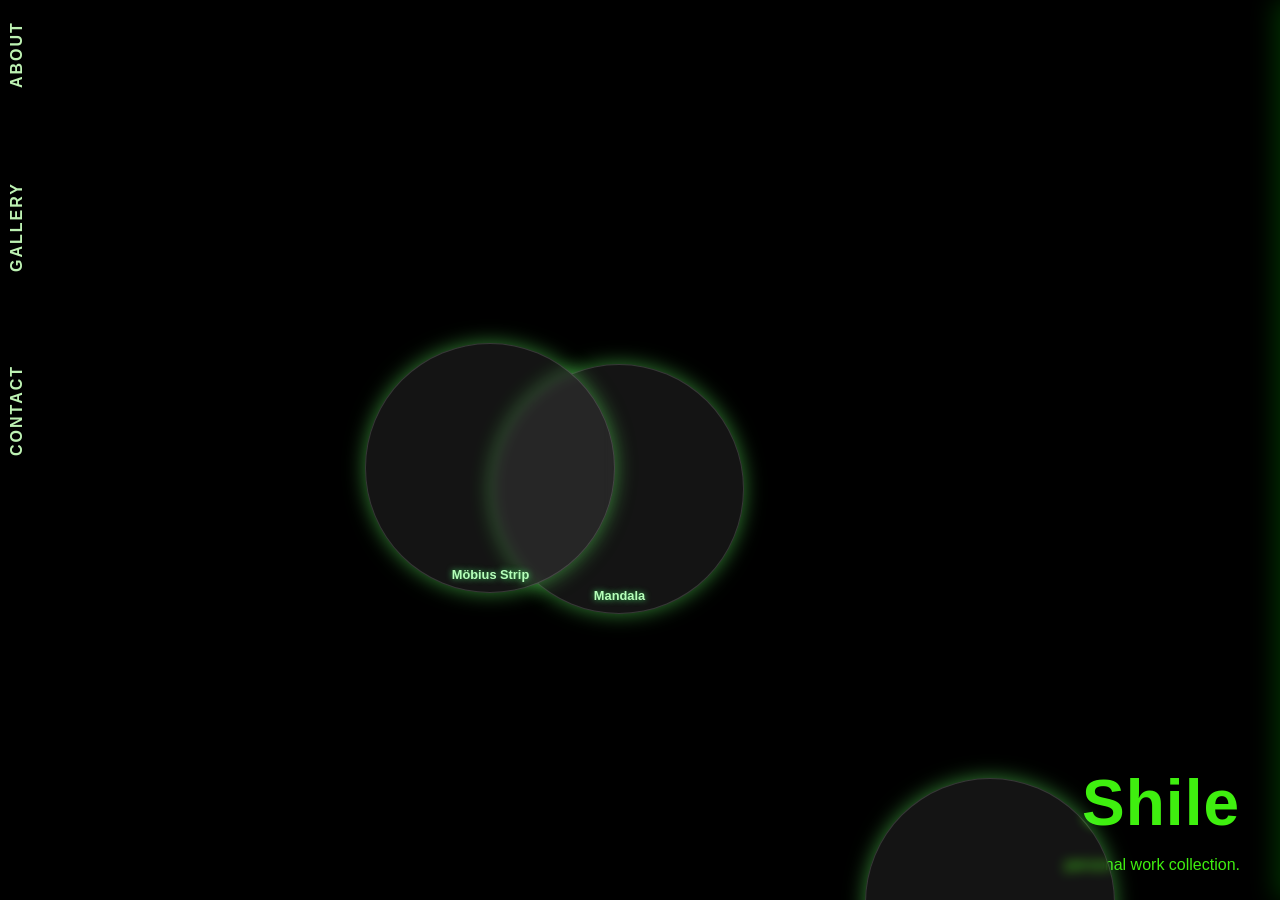
<file: index.html>
<!DOCTYPE html>
<html lang="en">
<head>
  <meta charset="utf-8" />
  <meta name="viewport" content="width=device-width, initial-scale=1" />
  <title>Hero Video Example</title>
  <link rel="stylesheet" href="style.css" />
</head>
<body>

  <header>
  <nav class="side-nav">
    <a href="#" class="about-btn">ABOUT</a>
    <a href="gallery.html" class="gallery-btn">GALLERY</a>
    <a href="#" class="contact-btn">CONTACT</a>

  </nav>
</header>


  <section class="hero">
  <video 
    class="hero-video" 
    autoplay 
    muted 
    loop 
    playsinline
    preload="auto"
  >
    <source src="MainBackground.mp4" type="video/mp4">
  </video>

  <div class="hero-overlay"></div>

  <div class="hero-content">
    <h1>Shile</h1>
    <p>personal work collection.</p>
  </div>
  </section>

<div class="floating-orbs">
  <div class="orb" onclick="location.href='Mandala.html'">
    <video src="Mandala.mp4" autoplay loop muted playsinline></video>
    <div class="orb-title">Mandala</div>
  </div>

  <div class="orb" onclick="location.href='Homogenization.html'">
    <video src="Homogenization.mp4" autoplay loop muted playsinline></video>
    <div class="orb-title">Homogenization</div>
  </div>

  <div class="orb" onclick="location.href='Möbius Strip.html'">
    <video src="TDMovieOut. (1).mp4" autoplay loop muted playsinline></video>
    <div class="orb-title">Möbius Strip</div>
  </div>
</div>

<script>
const orbs = document.querySelectorAll('.orb');

orbs.forEach(orb => {
  const x = Math.random() * 80 + 10;
  const y = Math.random() * 80 + 10;

  orb.style.left = x + 'vw';
  orb.style.top = y + 'vh';

// speed
  const duration = Math.random() * 4 + 4;
  orb.style.animationDuration = duration + 's';
});
</script>
<!-- about me -->
<div id="about-overlay"></div>

<div id="about-panel">
  <div class="about-content">
    <button class="about-close">✕</button>
    <h2>ABOUT ME</h2>
    <p>
      Hi, I'm Shile.<br><br>
      I am a current student majoring in Digital Art Computing at Goldsmiths University. I am proficient in using  <strong>TouchDesigner</strong> and <strong>Arena </strong>to create immersive digital art works that integrate audio and visuals. <br>
      Driven by my passion for electronic music, I also utilize <strong>VCV Rack</strong> to produce experimental audio and combine with visual dynamics effect to create real-time interactive experiences.
      <br><br>
      I hope this personal portfolio can fully present my creative style, allowing viewers to better understand the concepts and meanings behind the works and generate their own interpretations from them.<br><br>
      Thank you for your reading, look forward to your evaluation.
    </p>
  </div>
</div>

<!-- contact -->
<div id="contact-overlay"></div>

<div id="contact-modal">
  <div class="contact-content">
    <h2>CONTACT</h2>

    <p>
      📧 Email：<br>
      <a href="mailto:shile@email.com">shilechen369@gmail.com</a>
    </p>

    <p>
      📞 Phone：<br>
      <a>+86 137 1003 3154</a>
    </p>

    <p>
      📷 Instagram：<br>
      <a href="https://www.instagram.com/green.shile/" target="_blank">
        @green.shile
      </a>
    </p>
  </div>
</div>
<script src="script.js"></script>


</body>

</html>
</file>
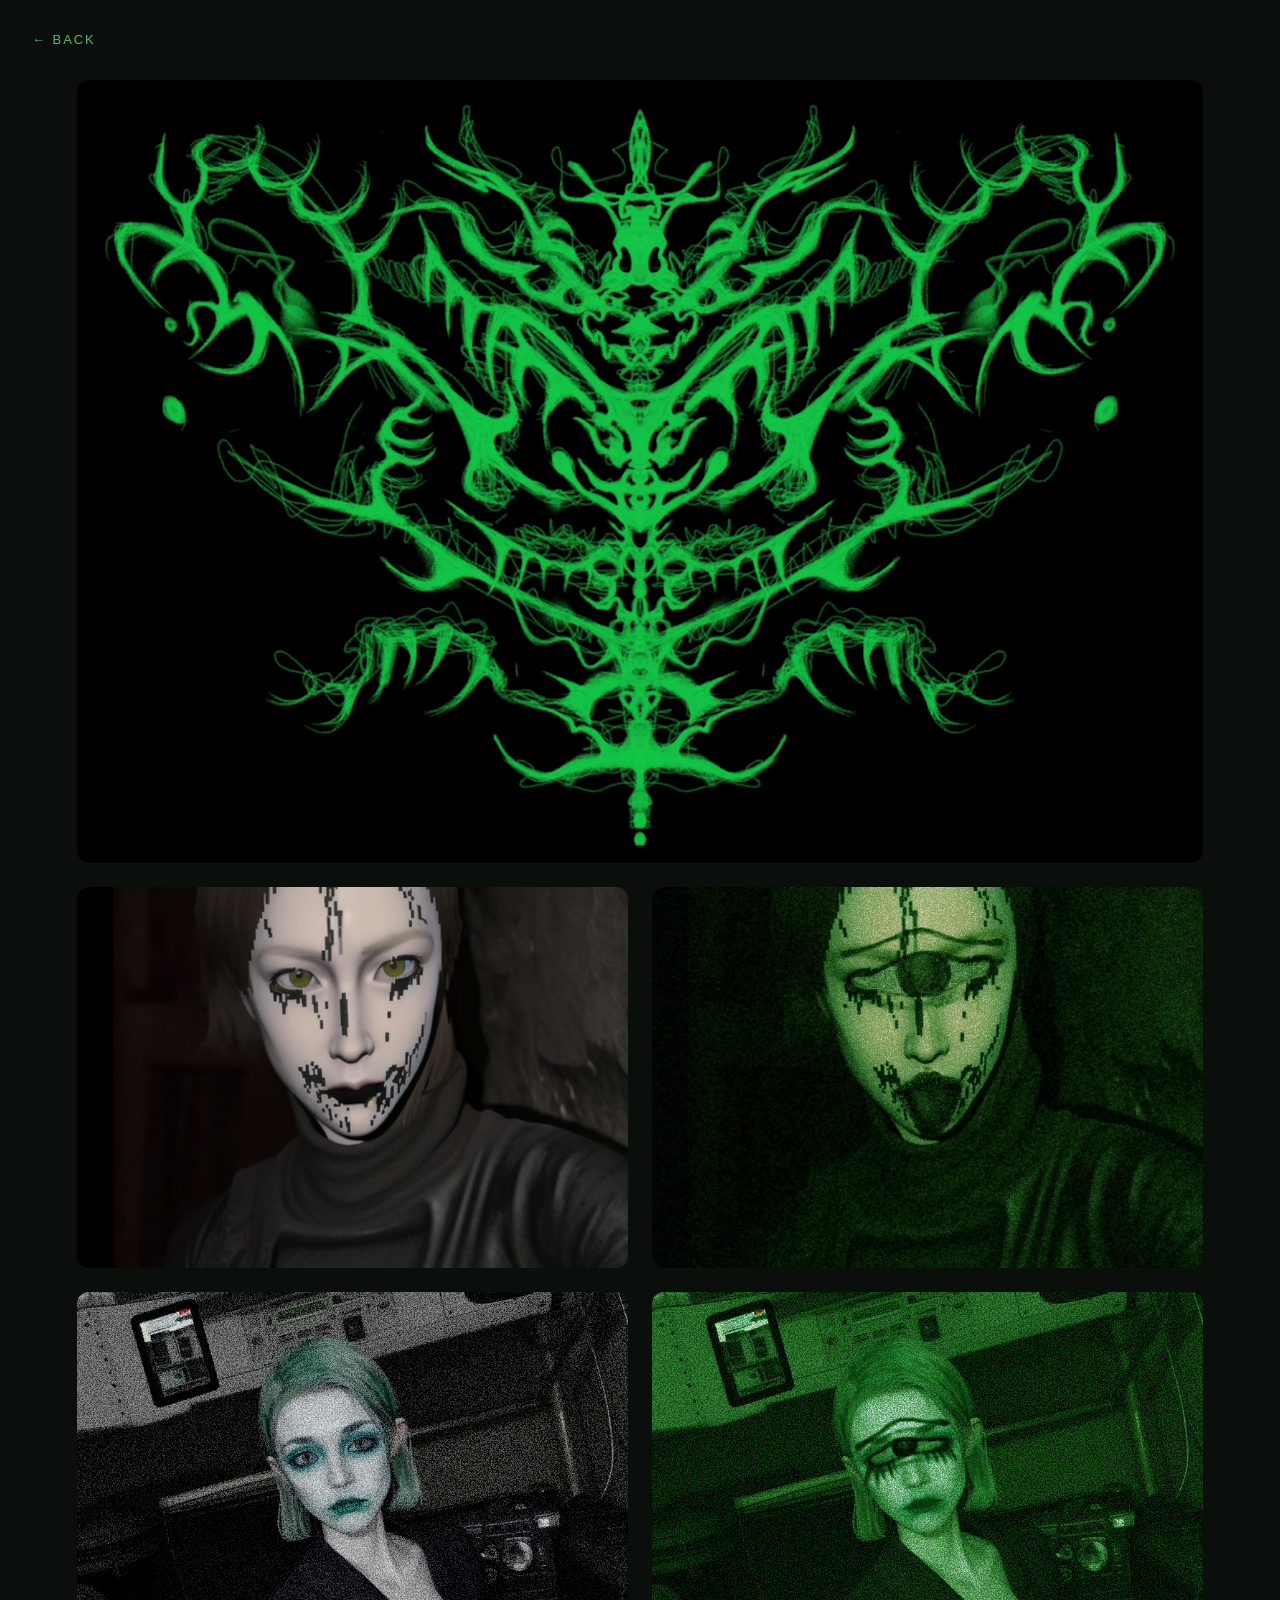
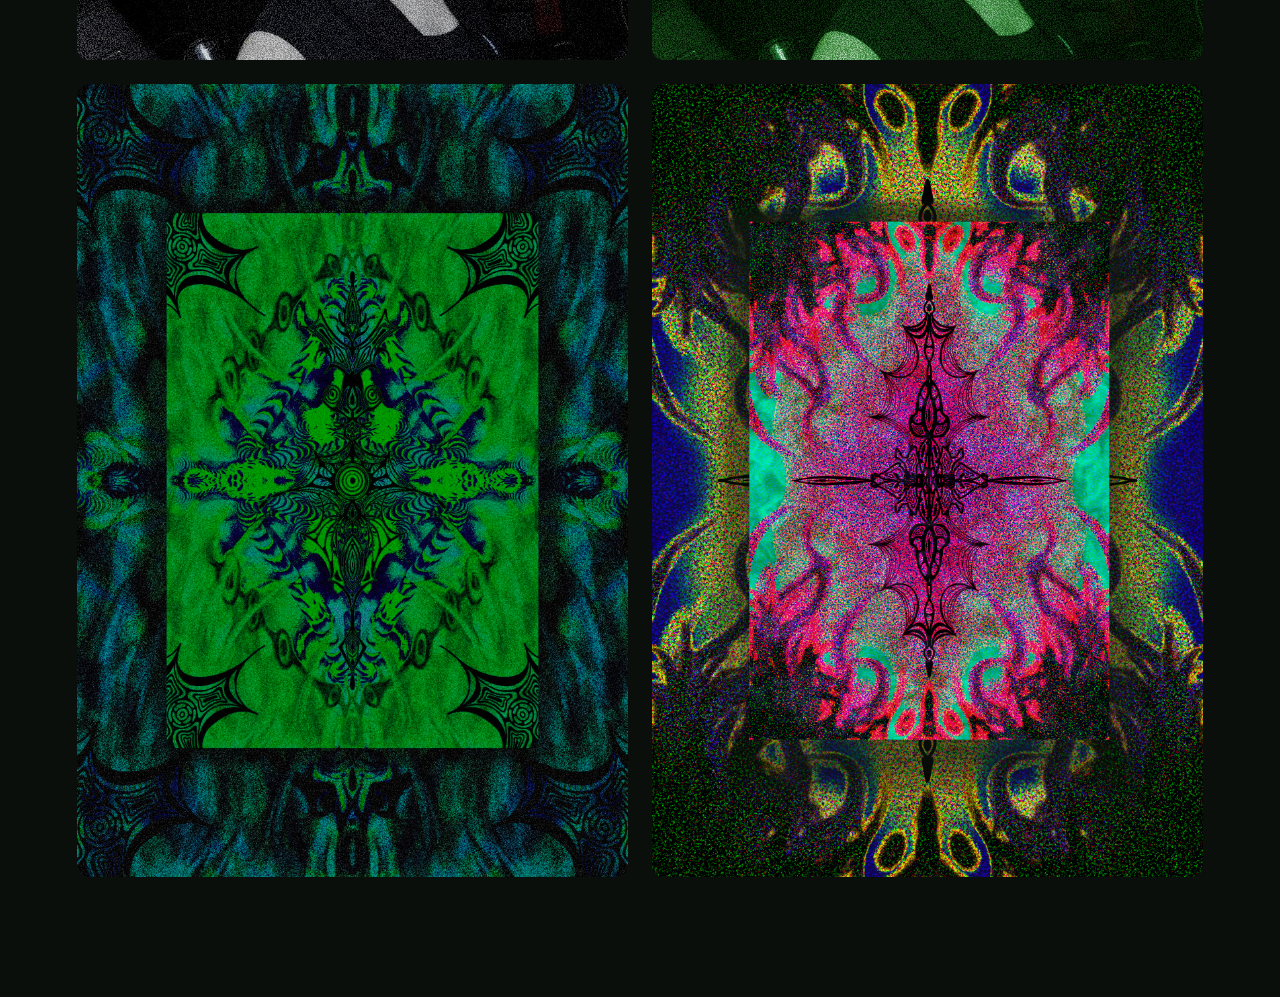
<file: gallery.html>
<!DOCTYPE html>
<html lang="en">
<head>
  <meta charset="utf-8" />
  <meta name="viewport" content="width=device-width, initial-scale=1" />
  <title>Gallery</title>
  <link rel="stylesheet" href="gallery.css" />
</head>
<body>

  <div class="gallery-page">

    <a href="index.html" class="back">← BACK</a>

    <div class="gallery-grid">

      <!-- Each art work -->
       <div class="gallery-item gallery-item--featured">
        <img src="Totem.png" alt="Artwork 01">
      </div>

      <div class="gallery-item">
        <img src="O Cyclopia.png" alt="Artwork 01">
      </div>

      <div class="gallery-item">
        <img src="Cyclopia.jpg" alt="Artwork 02">
      </div>

      <div class="gallery-item">
        <img src="O1 Cyclopia.jpg" alt="Artwork 03">
      </div>

      <div class="gallery-item">
        <img src="Cyclopia1.png" alt="Artwork 04">
      </div>

       <div class="gallery-item">
        <img src="procreat mandala green.jpg" alt="Artwork 05">
      </div>

      <div class="gallery-item">
        <img src="pink.png" alt="Artwork 06">
      </div>

      </div>
      
    </div>

  </div>

</body>
</html>
</file>
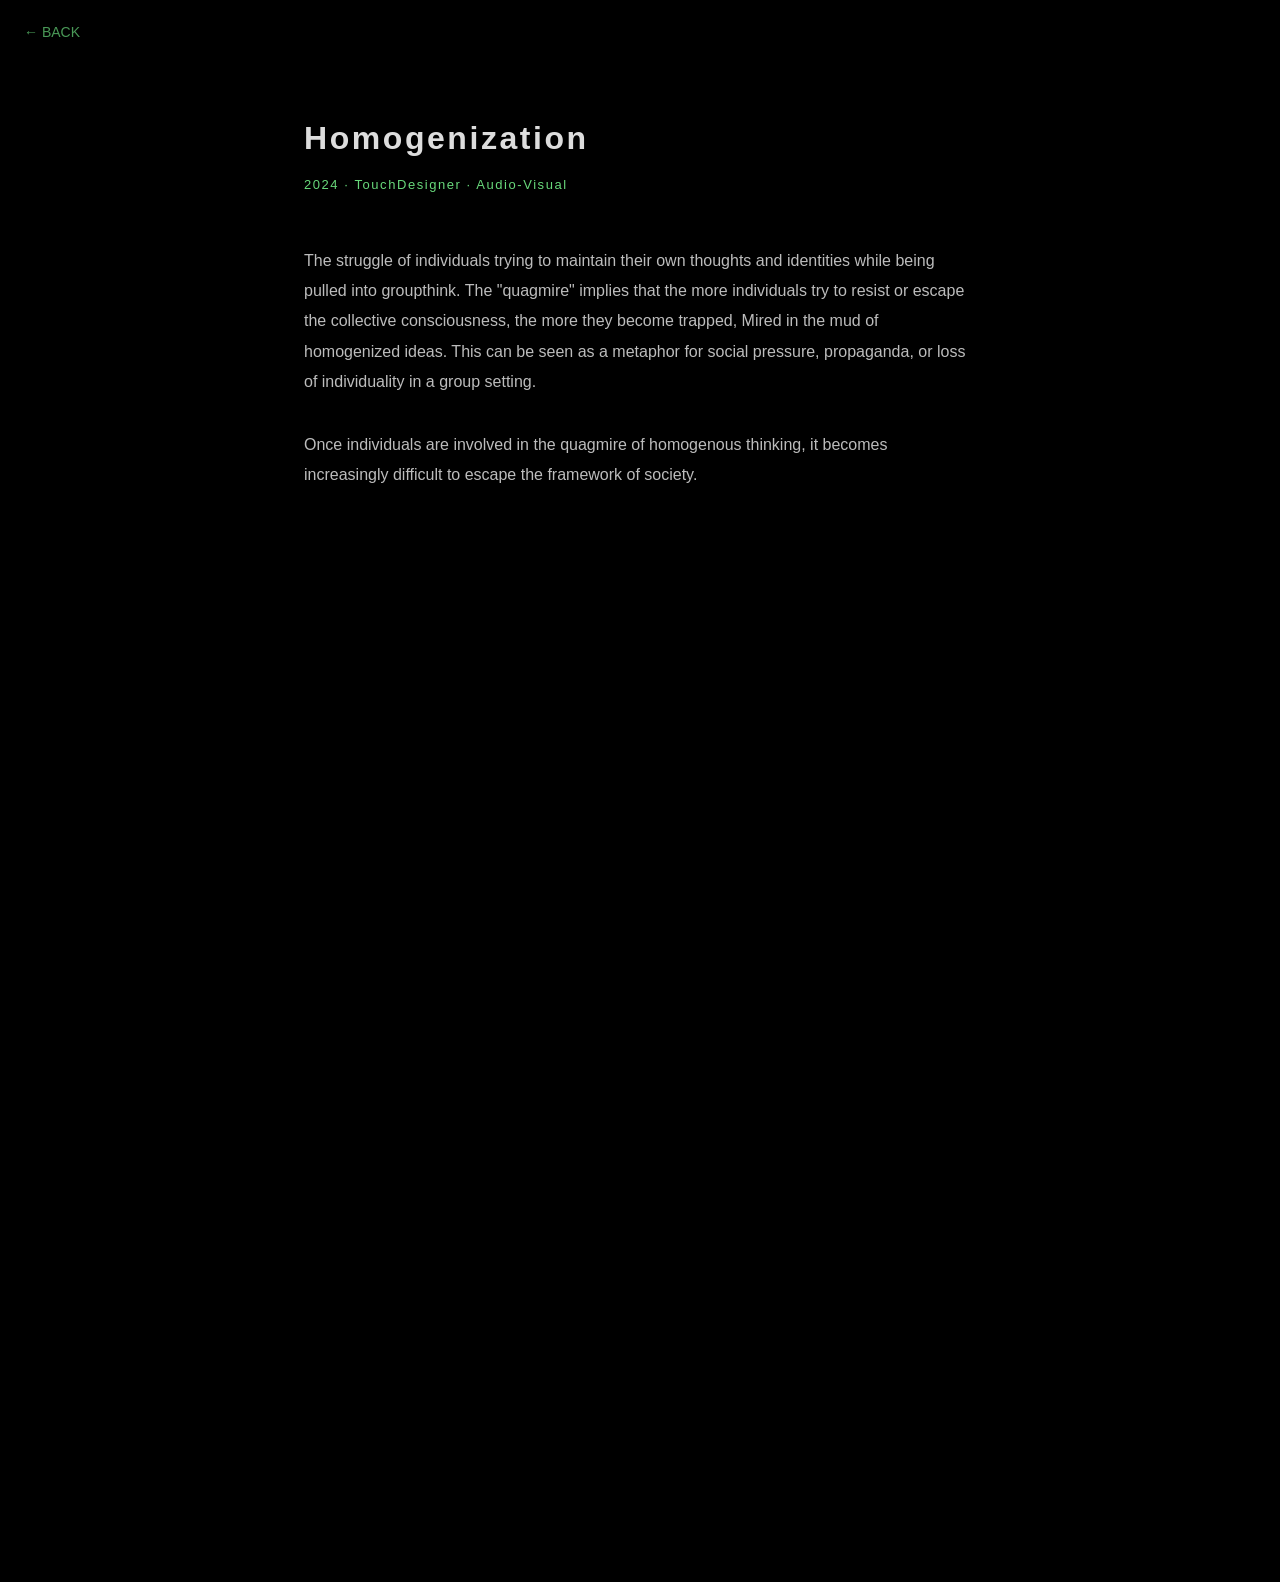
<file: Homogenization.html>
<!DOCTYPE html>
<html lang="en">
<head>
  <meta charset="UTF-8" />
  <meta name="viewport" content="width=device-width, initial-scale=1.0" />
  <title>Homogenization</title>
  <link rel="stylesheet" href="work.css" />
</head>
<body>

<a href="index.html" class="back-btn">← BACK</a>

<section class="work-info">
  <h1>Homogenization</h1>

  <p class="meta">
    2024 · TouchDesigner · Audio-Visual
  </p>

  <p>
    The struggle of individuals trying to maintain their own thoughts and identities while being pulled into groupthink. The "quagmire" implies that the more individuals try to resist or escape the collective consciousness, the more they become trapped, Mired in the mud of homogenized ideas. This can be seen as a metaphor for social pressure, propaganda, or loss of individuality in a group setting.
  </p>

  <p>
    Once individuals are involved in the quagmire of homogenous thinking, it becomes increasingly difficult to escape the framework of society.
  </p>
</section>

<!-- vedie -->
<section class="work-hero">
  <video
    src="Homogenization.mp4"
    autoplay
    muted
    loop
    playsinline
  ></video>
</section>

</body>
</html>
</file>
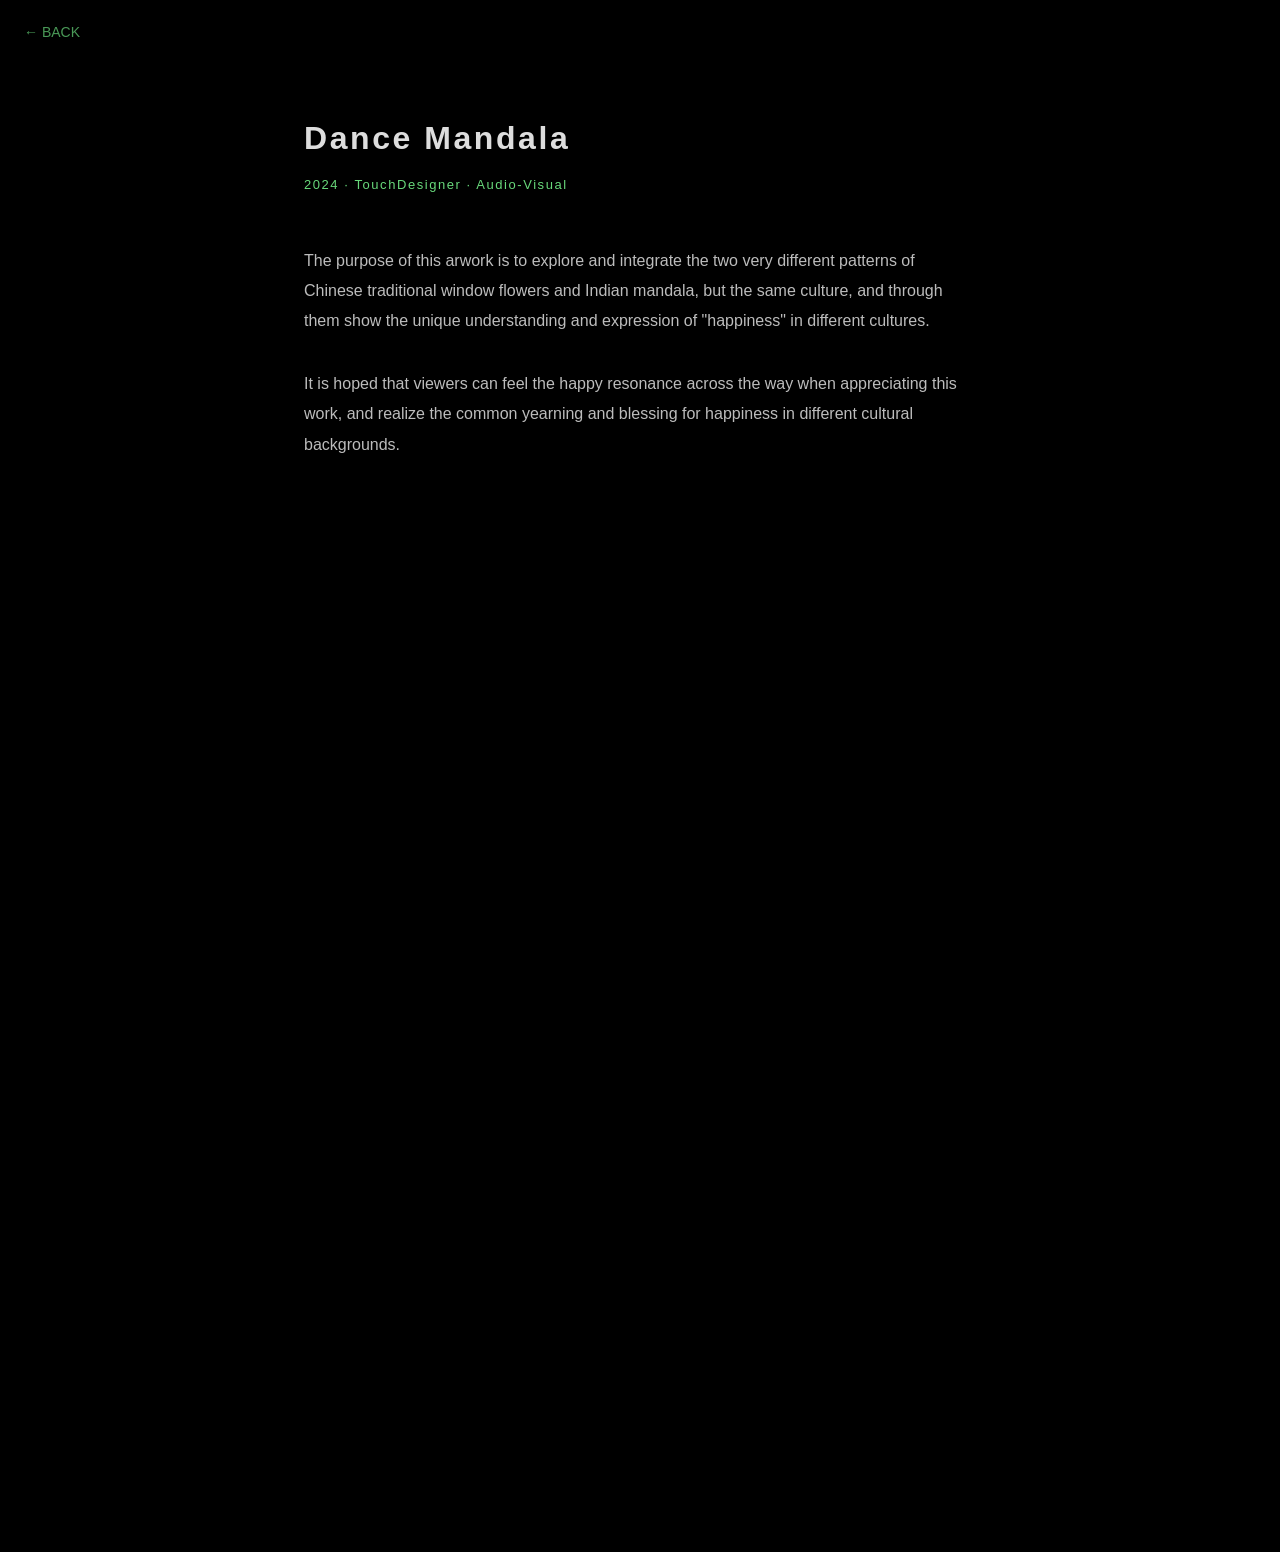
<file: Mandala.html>
<!DOCTYPE html>
<html lang="en">
<head>
  <meta charset="UTF-8" />
  <meta name="viewport" content="width=device-width, initial-scale=1.0" />
  <title>Project One – Shile</title>
  <link rel="stylesheet" href="work.css" />
</head>
<body>

<a href="index.html" class="back-btn">← BACK</a>

<section class="work-info">
  <h1>Dance Mandala</h1>

  <p class="meta">
    2024 · TouchDesigner · Audio-Visual
  </p>

  <p>
    The purpose of this arwork is to explore and integrate the two very different patterns of Chinese traditional window flowers and Indian mandala, but the same culture, and through them show the unique understanding and expression of
"happiness" in different cultures.
  </p>

  <p>
    It is hoped that viewers can feel the happy resonance across the way when appreciating this work, and realize the common yearning and blessing for happiness in different cultural backgrounds.
  </p>
</section>

<!-- vedie -->
<section class="work-hero">
  <video
    src="Mandala.mp4"
    autoplay
    muted
    loop
    playsinline
  ></video>
</section>

</body>
</html>
</file>
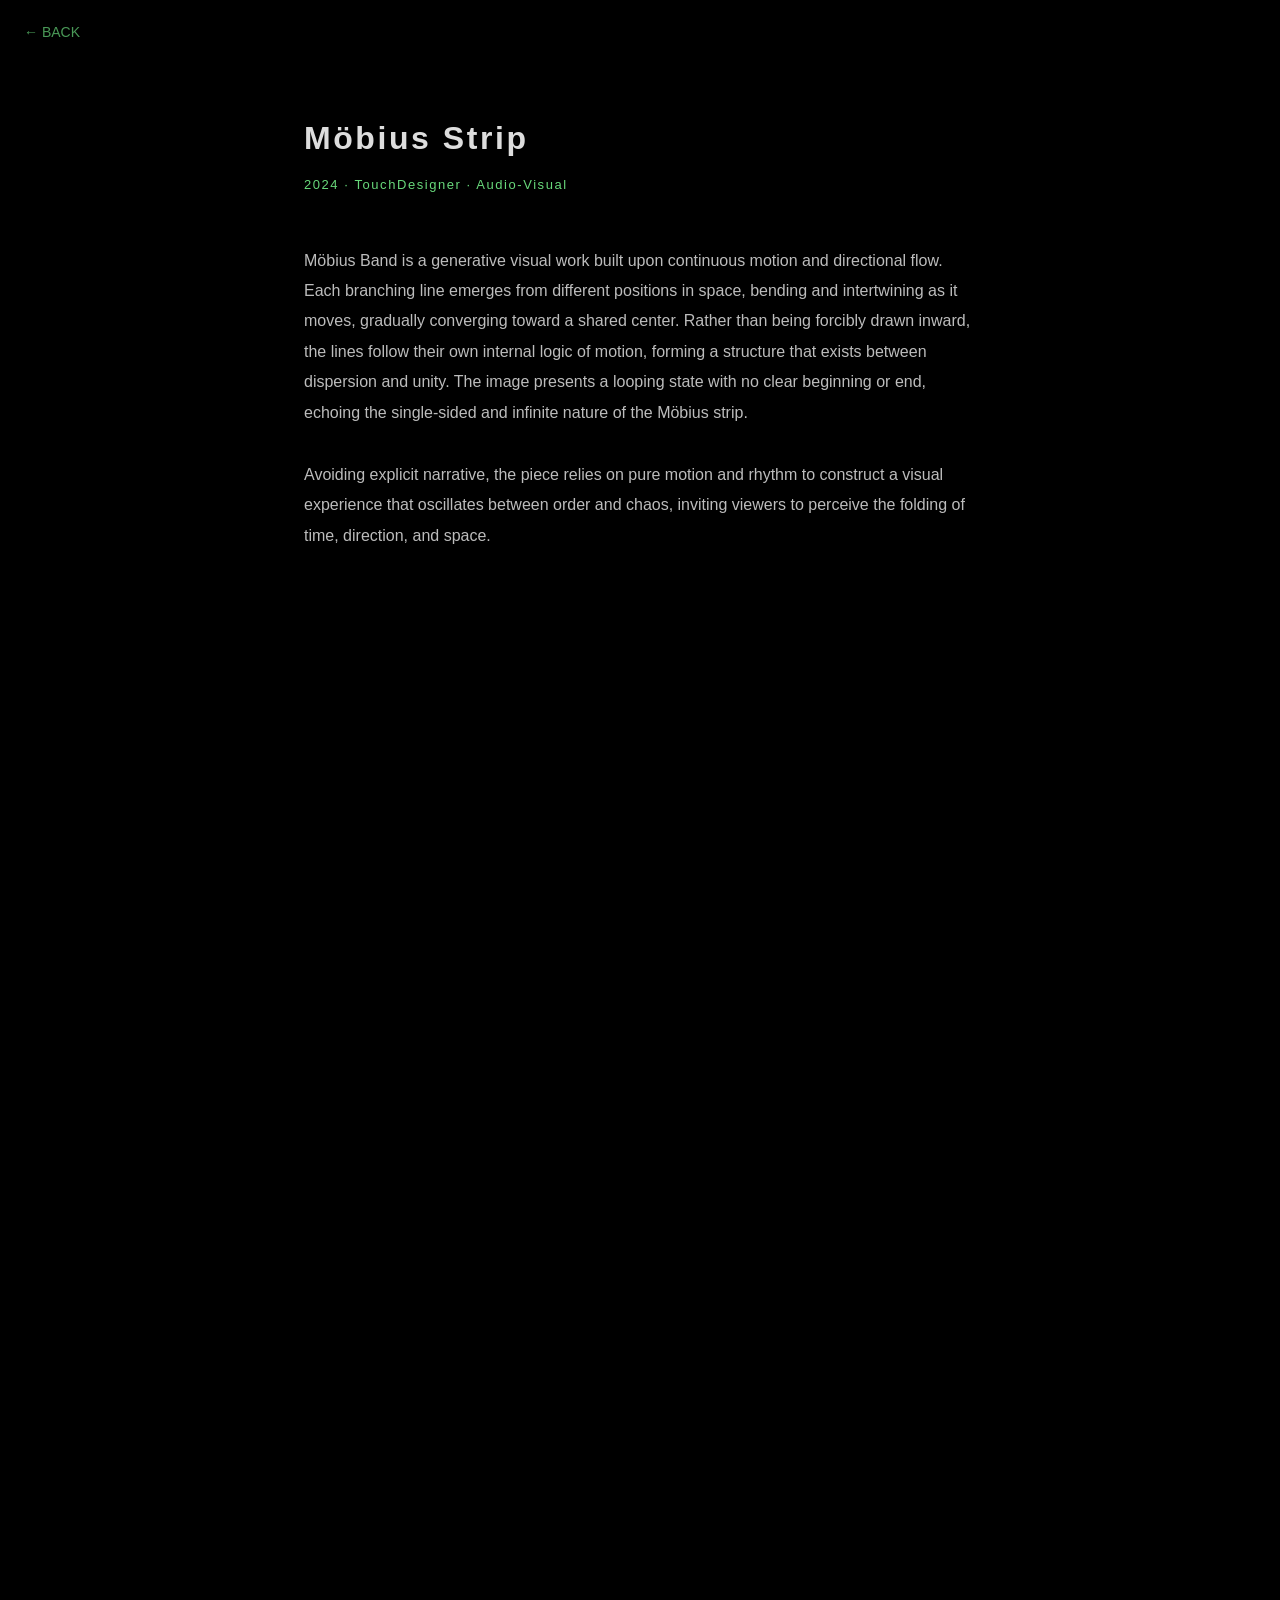
<file: Möbius Strip.html>
<!DOCTYPE html>
<html lang="en">
<head>
  <meta charset="UTF-8" />
  <meta name="viewport" content="width=device-width, initial-scale=1.0" />
  <title>Möbius Strip</title>
  <link rel="stylesheet" href="work.css" />
</head>
<body>

<a href="index.html" class="back-btn">← BACK</a>

<section class="work-info">
  <h1>Möbius Strip</h1>

  <p class="meta">
    2024 · TouchDesigner · Audio-Visual
  </p>

  <p>
    Möbius Band is a generative visual work built upon continuous motion and directional flow. Each branching line emerges from different positions in space, bending and intertwining as it moves, gradually converging toward a shared center. Rather than being forcibly drawn inward, the lines follow their own internal logic of motion, forming a structure that exists between dispersion and unity. The image presents a looping state with no clear beginning or end, echoing the single-sided and infinite nature of the Möbius strip.
  </p>

  <p>
    Avoiding explicit narrative, the piece relies on pure motion and rhythm to construct a visual experience that oscillates between order and chaos, inviting viewers to perceive the folding of time, direction, and space.
  </p>
</section>

 <!-- vedie -->
<section class="work-hero">
  <video
    src="TDMovieOut. (1).mp4"
    autoplay
    muted
    loop
    playsinline
  ></video>
</section>

</body>
</html>
</file>
<file: style.css>
* { box-sizing: border-box; }
body {
  margin: 0;
  font-family: "Helvetica", Arial, sans-serif;
  background: #000;
  color: #3fef0f;
}

header {
  position: absolute;
  z-index: 30;
  top: 20px;
  left: 40px;
  right: 40px;
  display: flex;
  justify-content: space-between;
  align-items: center;
}

header .logo, header nav { pointer-events: auto; }
header nav a {
  color: #16f66f;
  margin-left: 28px;
  text-decoration: none;
  font-size: 14px;
  opacity: 0.95;
}

.hero {

  height: calc(var(--vh, 1vh) * 100);
}


.hero-video {
  position: absolute;
  top: 50%;
  left: 50%;
  width: 100%;
  height: 100%;
  transform: translate(-50%, -50%);
  object-fit: cover;
  z-index: 1;
  filter: brightness(0.7); 
}

.hero-overlay {
  position: absolute;
  z-index: 2;
  inset: 0;
  background: rgba(0,0,0,0.25);
}

.hero-content {
  position: absolute;
  z-index: 5;
  text-align: right;
  right: 40px;
  bottom: 10px;
  transform-origin: bottom right;
}
.hero-content h1 {
  font-size: clamp(28px, 6vw, 64px);
  margin: 0 0 12px 0;
  letter-spacing: 1px;
}

.side-nav {
  position: fixed;
  top: 0;
  left: 0;
  padding: 0;
  margin: 0;
  
  display: flex;
  flex-direction: column;
  gap: 50px;

  z-index: 50;
}

.side-nav a {
  position: relative;
  transform: rotate(-90deg);
  transform-origin: top left;
  
  display: inline-block;
  padding: 8px 12px;
  margin: 0;
  
  color: #c8ffbd;
  font-weight: 600;
  letter-spacing: 2px;
  font-size: 1rem;

   margin-top: 100px;
   z-index: 2; 
}

.side-nav a::before {
  content: "";
  position: absolute;
  inset: 0;
  background: rgba(0,0,0,0.9);
  z-index: -1;
}

.side-nav a:hover::before {
  background: rgba(0,255,0,0.25);
}

.side-nav a:hover::before {
  transform: scaleX(1);
}

@media (max-width: 700px) {
  .hero { height: 65vh; }
  .hero-content h1 { font-size: 28px; }
}

.floating-orbs {
  position: fixed;
  top: 0;
  left: 0;
  width: 100%;
  height: 100%;
  pointer-events: none;
}

.orb {
  position: absolute;
  width: 140px;
  height: 140px;
  border-radius: 50%;
  overflow: hidden;

  /* orbs style */
  background: rgba(255, 255, 255, 0.08);
  backdrop-filter: blur(6px);
  border: 1px solid rgba(255, 255, 255, 0.15);

  box-shadow: 0 0 20px rgba(100, 255, 100, 0.5);

  display: flex;
  justify-content: center;
  align-items: center;

  animation: float 6s ease-in-out infinite;

  cursor: pointer;
  pointer-events: auto;
}

.orb img {
  width: 100%;
  height: 100%;
  object-fit: cover;
  opacity: 0.9;
  transition: 0.3s ease;
}

.orb:hover img {
  opacity: 1;
  transform: scale(1.08);
}

.floating-orbs {
  z-index: 10;
}

.orb {
  position: absolute;
  width: 250px;
  height: 250px;
  border-radius: 50%;
  overflow: hidden;
  cursor: pointer;
  margin: 100px;

  transition: transform 0.35s ease, box-shadow 0.35s ease;
  transform-origin: center center;
}

.orb:hover {
  box-shadow: 0 0 35px rgba(0, 255, 98, 0.9); 
}

.orb-title {
  position: absolute;
  bottom: 10px;
  width: 100%;
  text-align: center;

  font-size: 0.8rem;
  font-weight: 600;

  color: #b6ffba;
  text-shadow: 0 0 6px rgba(80, 255, 120, 0.8);

  pointer-events: none;
}

@keyframes float {
  0% { transform: translateY(0px); }
  50% { transform: translateY(-25px); }
  100% { transform: translateY(0px); }
}

/* about */
#about-overlay {
  position: fixed;
  inset: 0;
  background: rgba(0,0,0,0.55);
  backdrop-filter: blur(2px);
  opacity: 0;
  pointer-events: none;
  transition: opacity 0.35s ease;
  z-index: 60;
}

#about-panel {
  position: fixed;
  top: 0;
  right: -420px;
  width: 420px;
  height: 100vh;

  background: rgba(0,0,0,0.85);
  border-left: 1px solid rgba(0,255,0,0.25);
  backdrop-filter: blur(6px);

  padding: 40px;
  box-shadow: -4px 0 25px rgba(0,255,0,0.2);

  transition: right 0.45s cubic-bezier(.25,.46,.45,.94);
  z-index: 70;
  overflow-y: auto;
}

#about-panel h2 {
  color: #7bff91;
  font-size: 22px;
  letter-spacing: 2px;
  margin-bottom: 20px;
}

#about-panel p {
  color: #c4ffd2;
  line-height: 1.75;
  font-size: 15px;
  letter-spacing: 0.5px;
}

#about-panel.open {
  right: 0;
}

#about-overlay.visible {
  opacity: 1;
  pointer-events: auto;
}

#contact-overlay {
  position: fixed;
  inset: 0;
  background: rgba(0,0,0,0.5);
  backdrop-filter: blur(4px);
  opacity: 0;
  pointer-events: none;
  transition: opacity 0.4s ease;
  z-index: 999;
}

#contact-overlay.visible {
  opacity: 1;
  pointer-events: auto;
}
#contact-modal {
  position: fixed;
  top: 50%;
  left: 50%;
  transform: translate(-50%, -50%) scale(0.9);
  width: 380px;
  max-width: 90vw;
  background: rgba(20,20,20,0.9);
  border-radius: 16px;
  padding: 32px;
  opacity: 0;
  pointer-events: none;
  transition: all 0.4s ease;
  z-index: 1000;
}

#contact-modal.open {
  opacity: 1;
  pointer-events: auto;
  transform: translate(-50%, -50%) scale(1);
}
.contact-content h2 {
  margin-bottom: 24px;
  letter-spacing: 0.2em;
}

.contact-content p {
  margin-bottom: 16px;
  line-height: 1.6;
}

.contact-content a {
  color: #fff;
  text-decoration: none;
  opacity: 0.8;
}

.contact-content a:hover {
  opacity: 1;
}

@media (max-width: 768px) {
  .orb {
    width: 120px;
    height: 120px;
  }
}


.about-content {
  position: relative; /* ⭐关键 */
}
.about-close {
  position: absolute;
  top: 20px;
  right: 20px;

  background: none;
  border: none;
  color: #7bff91;
  font-size: 28px;
  cursor: pointer;

  z-index: 100;
}

.about-close:active {
  opacity: 0.6;
}
</file>
<file: gallery.css>
* {
  margin: 0;
  padding: 0;
  box-sizing: border-box;
}

body {
  background: #0b0f0c;
  color: #d9ffe5;
  font-family: -apple-system, BlinkMacSystemFont, sans-serif;
}

.gallery-page {
  padding: 80px 6vw 120px;
  position: relative;
}

.back {
  position: absolute;
  top: 32px;
  left: 32px;
  font-size: 13px;
  letter-spacing: 0.15em;
  text-decoration: none;
  color: #7bff91;
  opacity: 0.7;
}

.back:hover {
  opacity: 1;
}

.gallery-grid {
  display: grid;
  grid-template-columns: repeat(auto-fill, minmax(240px, 1fr));
  gap: 32px;
}

.gallery-item {
  overflow: hidden;
  border-radius: 12px;
  background: rgba(20, 30, 24, 0.6);
  transition: transform 0.4s ease, box-shadow 0.4s ease;
}

.gallery-item img {
  width: 100%;
  height: 100%;
  object-fit: cover;
  display: block;
  filter: brightness(0.9);
}

.gallery-item:hover {
  transform: translateY(-6px);
  box-shadow: 0 0 0 1px rgba(123, 255, 145, 0.35),
              0 20px 40px rgba(0, 0, 0, 0.6);
}

.gallery-item:hover img {
  filter: brightness(1);
}

.gallery-grid {
  display: grid;
  grid-template-columns: repeat(2, 1fr);
  gap: 24px;
}

.gallery-item--featured {
  grid-column: 1 / -1; 
}
</file>
<file: work.css>
* {
  margin: 0;
  padding: 0;
  box-sizing: border-box;
}

body {
  background: #000;
  color: #ddd;
  font-family: -apple-system, BlinkMacSystemFont, sans-serif;
}

.back-btn {
  position: absolute;
  top: 24px;
  left: 24px;
  z-index: 10;
  color: #7bff91;
  text-decoration: none;
  font-size: 14px;
  opacity: 0.6;
}

.back-btn:hover {
  opacity: 1;
}

.work-hero {
  height: 100vh;
  width: 100%;
  overflow: hidden;
}

.work-hero video {
  width: 100%;
  height: 100%;
  object-fit: cover;
}

.work-info {
  max-width: 720px;
  margin: 0 auto;
  padding: 120px 24px 160px;
}

.work-info h1 {
  font-size: 32px;
  margin-bottom: 16px;
  letter-spacing: 0.08em;
}

.work-info .meta {
  font-size: 13px;
  color: #7bff91; 
  opacity: 0.85;
  margin-bottom: 48px;
  letter-spacing: 0.12em;
}


.work-info p {
  font-size: 16px;
  line-height: 1.9;
  margin-bottom: 32px;
  opacity: 0.85;
}
</file>
